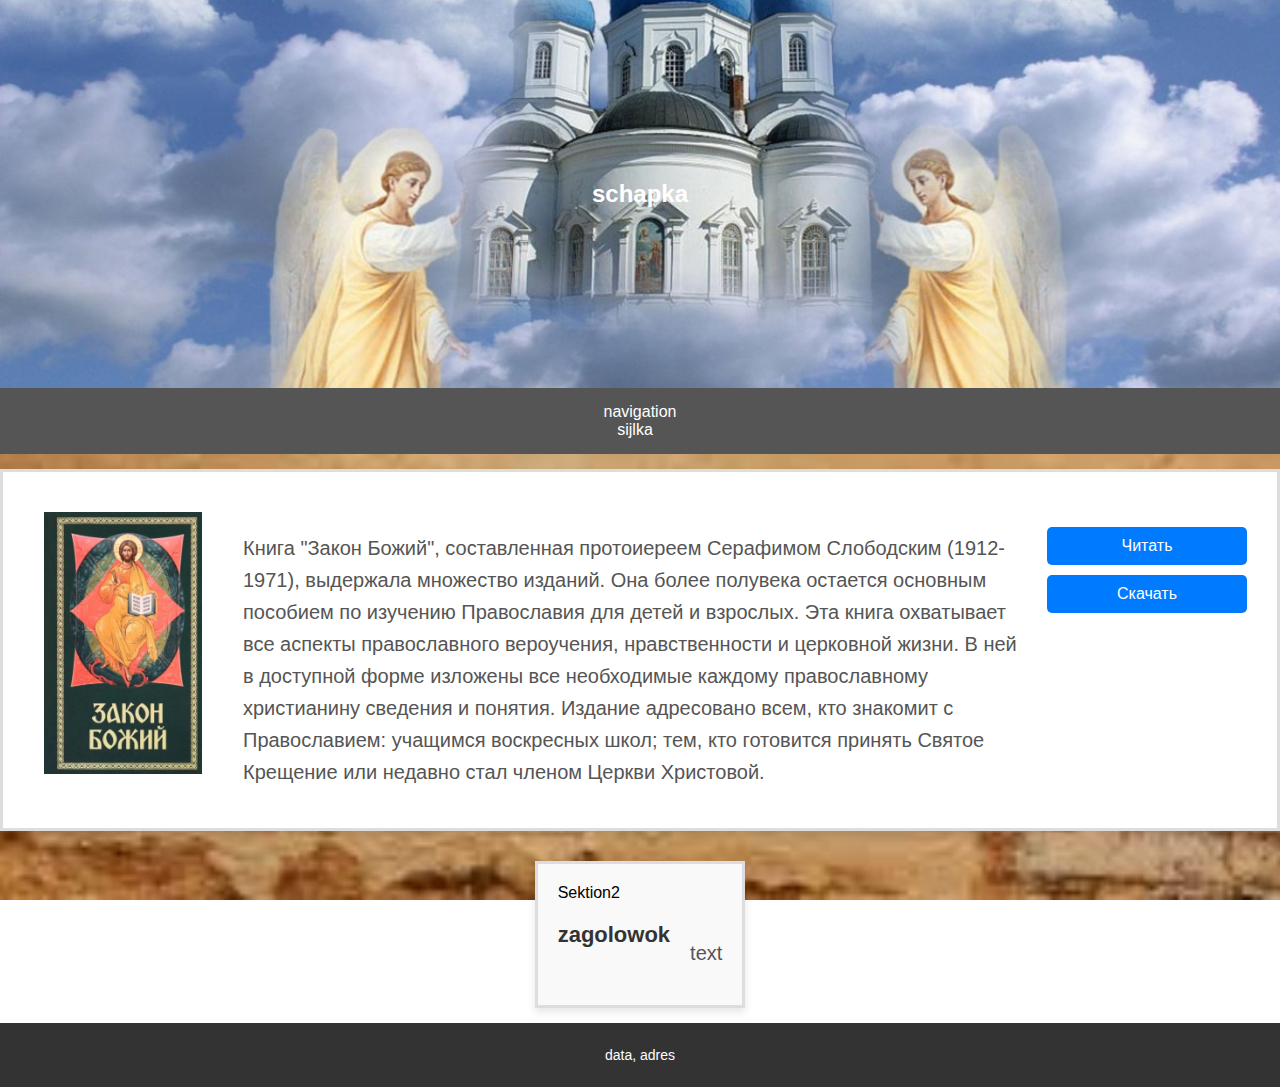
<file: index.html>
<!DOCTYPE html>
<html lang="ru">
<head>
    <meta charset="UTF-8">
    <meta name="viewport" content="width=device-width, initial-scale=1.0">
    <title>Document</title>
    <link rel="stylesheet" href="style.css">
</head>
<body>
    <header>
        schapka
    </header>

    <nav>
        navigation
        <ul>
            <li>
                <a href="#">sijlka</a>
            </li>
        </ul>
    </nav>

    <section class="section-container">
        <article>
            <!-- Изображение -->
            <h1>
                <img src="bild/ZakonBojiy.jpg" alt="Закон Божий" width="200">
            </h1>
            <!-- Контейнер для текста -->
            <div class="content">
                <p>Книга "Закон Божий", составленная протоиереем Серафимом Слободским (1912-1971), выдержала множество изданий. Она более полувека остается основным пособием по изучению Православия для детей и взрослых. Эта книга охватывает все аспекты православного вероучения, нравственности и церковной жизни. В ней в доступной форме изложены все необходимые каждому православному христианину сведения и понятия. Издание адресовано всем, кто знакомит с Православием: учащимся воскресных школ; тем, кто готовится принять Святое Крещение или недавно стал членом Церкви Христовой.</p>
            </div>
            <!-- Кнопки: Чтение и Скачивание -->
            <div class="button-container">
                <button onclick="window.location.href='zakonbojiy.html'">Читать</button>
                <a href="maps/zakonbojiy.pdf" download="zakonbojiy.pdf" onclick="confirmDownload(event)">
                <button>Скачать</button>
                </a>
            </div>
        </article>
    </section>
    
    <!-- Подключение JavaScript -->
    <script src="script.js"></script>
    
    <script>
        function confirmDownload() {
            if (confirm("Вы хотите скачать этот файл?")) {
                window.location.href = 'maps/zakonbojiy.pdf'; // Путь к файлу для скачивания
            }
        }
    </script>
    
    
    

    <section>
        Sektion2
        <article>
            <h1>zagolowok</h1>
            <p>text</p>
        </article>
    </section>
    
    <footer>
        <p>data, adres</p>
    </footer>

</body>
</html>
</file>
<file: style.css>
/* Общие стили */
body {
    font-family: Arial, sans-serif;  /* Устанавливаем шрифт для всего тела страницы */
    margin: 0;  /* Убираем отступы по умолчанию */
    padding: 0;  /* Убираем отступы по умолчанию */
    display: flex;  /* Используем flexbox для гибкого расположения */
    flex-direction: column;  /* Располагаем элементы по вертикали */
    min-height: 100vh;  /* Минимальная высота страницы — 100% от высоты окна */
    background-image: url('bild/images (3).jfif');  /* Путь к изображению, убрав экранирование */
    background-size: cover;  /* Масштабируем картинку, чтобы она покрывала всю страницу */
    background-position: center;  /* Центрируем изображение на экране */
    background-attachment: fixed;  /* Закрепляем фоновое изображение при прокрутке */
}


/* Шапка */
header {
    background-image: url('bild/sapka.jpg');  /* Устанавливаем фон в виде изображения */
    background-size: cover;  /* Изображение будет масштабироваться, чтобы покрыть весь header */
    background-position: center;  /* Центрируем изображение в шапке */
    color: #fff;  /* Белый цвет текста */
    padding: 180px 0;  /* Внутренние отступы сверху и снизу (создает большое пространство) */
    text-align: center;  /* Текст по центру */
    font-size: 24px;  /* Размер шрифта для заголовка */
    font-weight: bold;  /* Жирное начертание шрифта */
}

/* Навигация */
nav {
    background-color: #555;  /* Темный фон для навигационной панели */
    padding: 15px;  /* Внутренние отступы */
    color: #fff;  /* Белый цвет текста */
    text-align: center;  /* Текст по центру */
}

nav ul {
    list-style: none;  /* Убираем маркеры списка */
    padding: 0;  /* Убираем отступы */
    margin: 0;  /* Убираем марджин */
}

nav ul li {
    display: inline;  /* Элементы списка будут располагаться в ряд */
    margin-right: 10px;  /* Отступ между элементами списка */
}

nav ul li a {
    color: #fff;  /* Белый цвет ссылок */
    text-decoration: none;  /* Убираем подчеркивание у ссылок */
}

nav ul li a:hover {
    text-decoration: underline;  /* При наведении показываем подчеркивание */
}

/* Секции */
section {
    padding: 20px;  /* Внутренние отступы */
    background-color: #fff;  /* Белый фон секции */
    margin: 15px 0;  /* Отступы сверху и снизу между секциями */
    border: 3px solid #ddd;  /* Тонкая граница вокруг секции */
    box-shadow: 0 4px 8px rgba(0, 0, 0, 0.1);  /* Легкая тень для глубины */
    max-width: 1500px;  /* Ограничение максимальной ширины секции */
    margin-left: auto;  /* Центрирование секции по горизонтали */
    margin-right: auto;  /* Центрирование секции по горизонтали */
}

/* Чередующиеся фоны для секций */
section:nth-child(even) {
    background-color: #f9f9f9;  /* Светлый серый фон для четных секций */
}

/* Стили для изображения */
section img {
   /* border: 2px solid red;  /* Добавляем рамку для проверки */
    transition: transform 0.3s ease-in-out;  /* Плавный переход для трансформации */
}

/* Эффект увеличения изображения при наведении 
section img:hover {
    transform: scale(1.1); }  /* Увеличиваем изображение на 10% */



section h1 {
    font-size: 22px;  /* Размер шрифта для заголовков секций */
    color: #333;  /* Темный цвет текста для заголовков */
    margin-top: 0;  /* Убираем отступ сверху от заголовков */
}

section p {
    font-size: 20px;  /* Размер шрифта для текста в параграфах */
    color: #555;  /* Темно-серый цвет текста для параграфов */
}

/* Футер */
footer {
    background-color: #333;  /* Темный фон футера */
    color: #fff;  /* Белый цвет текста футера */
    padding: 10px;  /* Внутренние отступы */
    text-align: center;  /* Текст по центру футера */
    margin-top: auto;  /* Автоматическое выравнивание футера внизу страницы */
    font-size: 14px;  /* Меньший размер шрифта для футера */
}

/* Контейнер для статьи */
article {
    display: flex;  /* Используем флексбокс для горизонтального размещения */
    align-items: flex-start;  /* Выравнивание по верхнему краю */
    gap: 20px;  /* Отступ между изображением и текстом */
    padding-top: 20px;  /* Отступ сверху для статьи */
}

article img {
    max-width: 100%;  /* Чтобы изображение не выходило за пределы контейнера */
    height: auto;  /* Сохранение пропорций изображения */
}

.content {
    flex: 1;  /* Текст займет оставшееся пространство */
    font-size: 16px;  /* Размер шрифта для текста */
    color: #555;  /* Цвет текста */
    line-height: 1.6;  /* Улучшение читаемости текста */
}

/* Стиль для ссылок */
a {
    text-decoration: none;  /* Убираем подчеркивание у ссылки */
    color: inherit;  /* Сохраняем цвет текста у ссылок */
}

/* ========== Стили для кнопок ========== */
.button-container {
    margin-top: 15px;
    display: flex;
    flex-direction: column; /* Размещаем кнопки в столбик */
    align-items: flex-start;  /* Выравниваем кнопки по левому краю */
}

.button-container button {
    padding: 10px 20px;
    font-size: 16px;
    margin-right: 10px;
    cursor: pointer;
    background-color: #007bff;
    color: white;
    border: none;
    border-radius: 5px;
    transition: background-color 0.3s ease;
    width: 200px;  /* Фиксированная ширина кнопок */
    margin-bottom: 10px;  /* Отступ между кнопками */
}

.button-container button:hover {
    background-color: #0056b3;
}
/* ========== Конец стилей для кнопок ========== */
</file>
